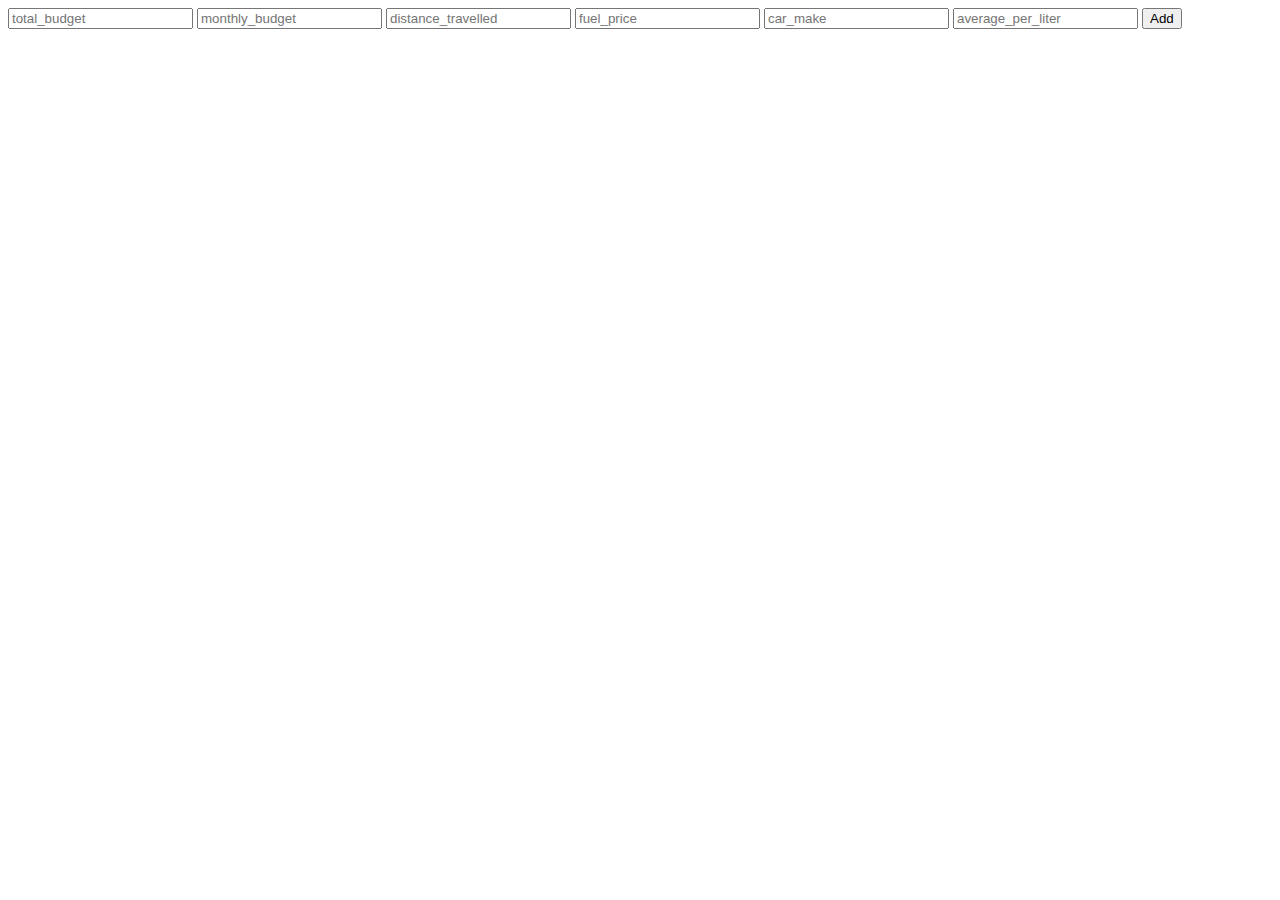
<file: New folder/templates/test.html>
<!DOCTYPE html>
<html lang="en">
<head>
    <meta charset="UTF-8">
    <title>Title</title>
</head>
<body>

    <form action="/add" method="POST">
        <input type="number" placeholder="total_budget"         name="a">
        <input type="number" placeholder="monthly_budget"       name="b">
        <input type="number" placeholder="distance_travelled"   name="c">
        <input type="number" placeholder="fuel_price"           name="d">
        <input type="text"   placeholder="car_make"             name="e">
        <input type="number" placeholder="average_per_liter"    name="f">
        <input type="submit" value="Add">
    </form>
</body>
</html>
</file>
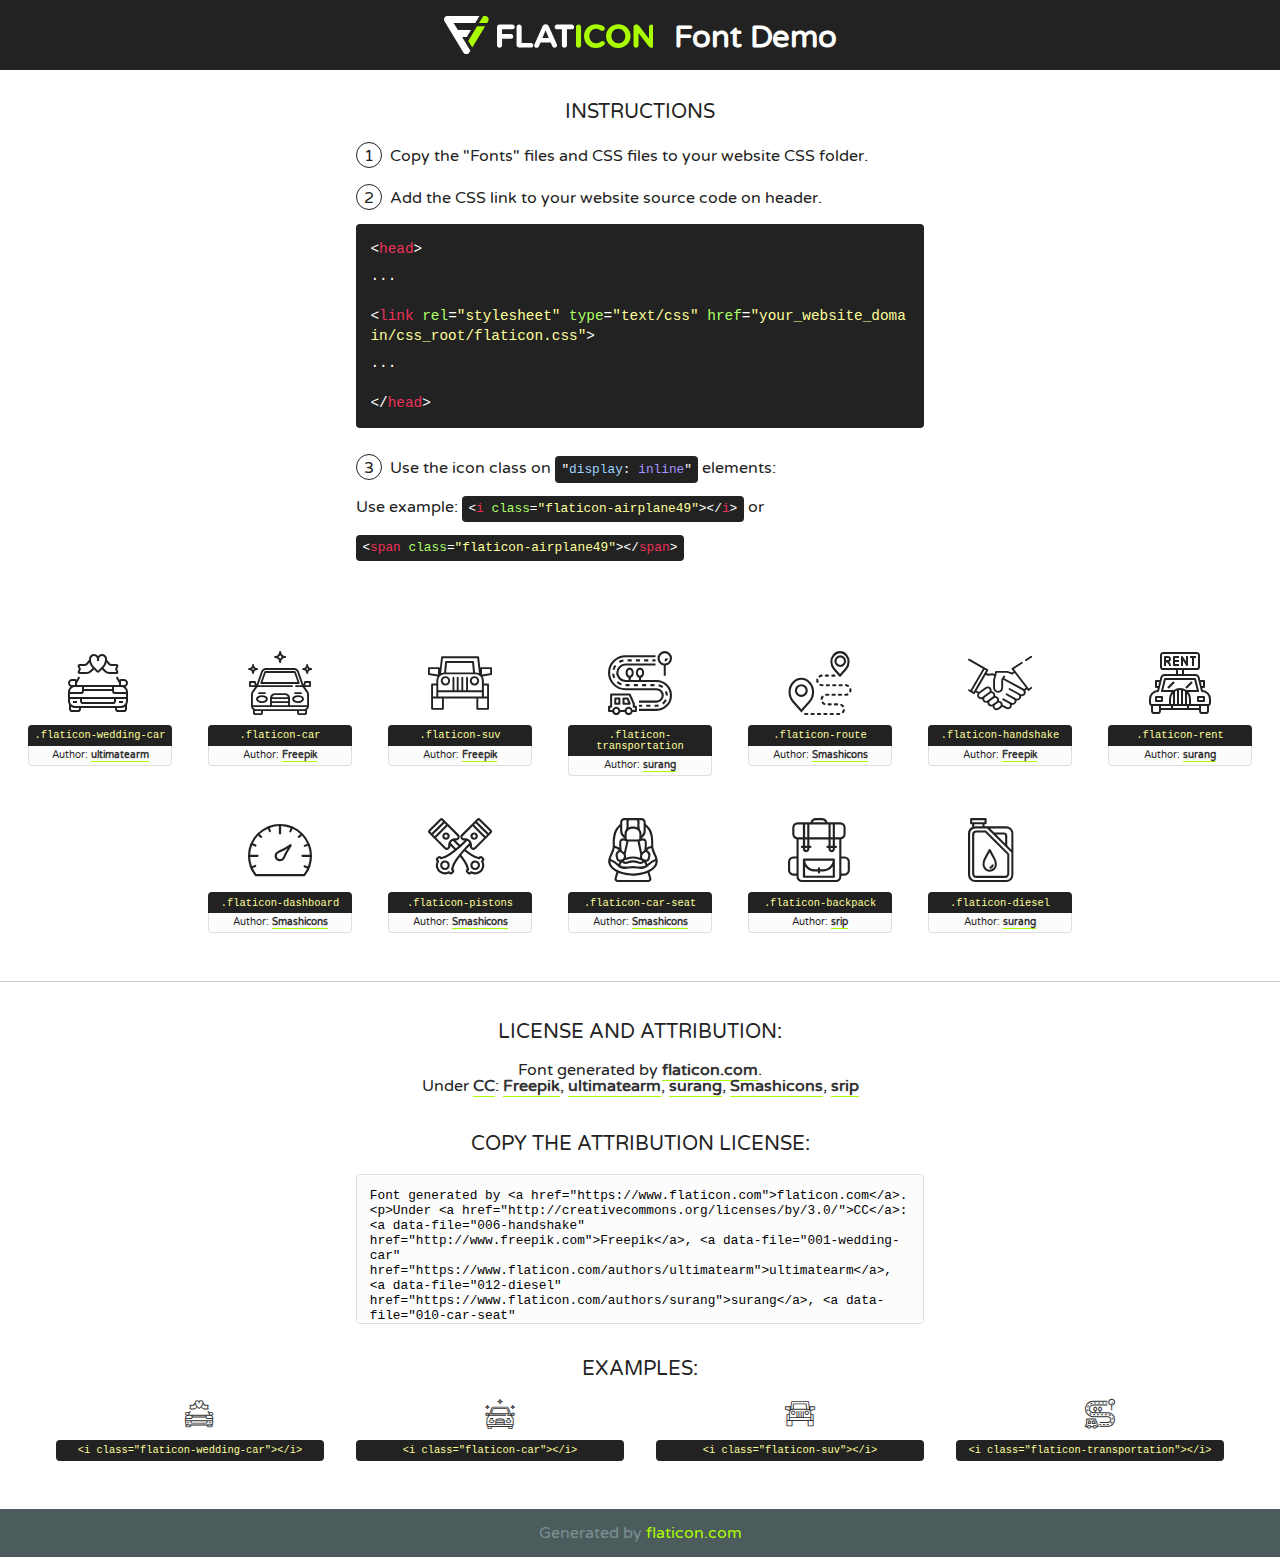
<file: New folder/static/fonts/flaticon/font/flaticon.html>
<!DOCTYPE html>
<!--
  Flaticon icon font: Flaticon
  Creation date: 29/10/2019 06:11
-->
<html>
<!DOCTYPE html>
<html>

<head>
    <title>Flaticon WebFont</title>
    <link href="http://fonts.googleapis.com/css?family=Varela+Round" rel="stylesheet" type="text/css" />
    <link rel="stylesheet" type="text/css" href="flaticon.css">
    <meta charset="UTF-8">
    <style>
    html, body, div, span, applet, object, iframe,
    h1, h2, h3, h4, h5, h6, p, blockquote, pre,
    a, abbr, acronym, address, big, cite, code,
    del, dfn, em, img, ins, kbd, q, s, samp,
    small, strike, strong, sub, sup, tt, var,
    b, u, i, center,
    dl, dt, dd, ol, ul, li,
    fieldset, form, label, legend,
    table, caption, tbody, tfoot, thead, tr, th, td,
    article, aside, canvas, details, embed, 
    figure, figcaption, footer, header, hgroup, 
    menu, nav, output, ruby, section, summary,
    time, mark, audio, video {
        margin: 0;
        padding: 0;
        border: 0;
        font-size: 100%;
        font: inherit;
        vertical-align: baseline;
    }
    /* HTML5 display-role reset for older browsers */
    article, aside, details, figcaption, figure, 
    footer, header, hgroup, menu, nav, section {
        display: block;
    }
    body {
        line-height: 1;
    }
    ol, ul {
        list-style: none;
    }
    blockquote, q {
        quotes: none;
    }
    blockquote:before, blockquote:after,
    q:before, q:after {
        content: '';
        content: none;
    }
    table {
        border-collapse: collapse;
        border-spacing: 0;
    }
    body {
        font-family: 'Varela Round', Helvetica, Arial, sans-serif;
        font-size: 16px;
        color: #222;
    }
    a {
        color: #333;
        border-bottom: 1px solid #a9fd00;
        font-weight: bold;
        text-decoration: none;
    }
    * {
        -moz-box-sizing: border-box;
        -webkit-box-sizing: border-box;
        box-sizing: border-box;
        margin: 0;
        padding: 0;
    }
    [class^="flaticon-"]:before, [class*=" flaticon-"]:before, [class^="flaticon-"]:after, [class*=" flaticon-"]:after {
        font-family: Flaticon;
        font-size: 30px;
        font-style: normal;
        margin-left: 20px;
        color: #333;
    }
    .wrapper {
        max-width: 600px;
        margin: auto;
        padding: 0 1em;
    }
    .title {
        font-size: 1.25em;
        text-align: center;
        margin-bottom: 1em;
        text-transform: uppercase;
    }
    header {
        text-align: center;
        background-color: #222;
        color: #fff;
        padding: 1em;
    }
    header .logo {
        width: 210px;
        height: 38px;
        display: inline-block;
        vertical-align: middle;
        margin-right: 1em;
        border: none;
    }
    header strong {
        font-size: 1.95em;
        font-weight: bold;
        vertical-align: middle;
        margin-top: 5px;
        display: inline-block;
    }
    .demo {
        margin: 2em auto;
        line-height: 1.25em;
    }
    .demo ul li {
        margin-bottom: 1em;
    }
    .demo ul li .num {
        color: #222;
        border-radius: 20px;
        display: inline-block;
        width: 26px;
        padding: 3px;
        height: 26px;
        text-align: center;
        margin-right: 0.5em;
        border: 1px solid #222;
    }
    .demo ul li code {
        background-color: #222;
        border-radius: 4px;
        padding: 0.25em 0.5em;
        display: inline-block;
        color: #fff;
        font-family: Consolas,Monaco,Lucida Console,Liberation Mono,DejaVu Sans Mono,Bitstream Vera Sans Mono,Courier New, monospace;
        font-weight: lighter;
        margin-top: 1em;
        font-size: 0.8em;
        word-break: break-all;
    }
    .demo ul li code.big {
        padding: 1em;
        font-size: 0.9em;
    }
    .demo ul li code .red {
        color: #EF3159;
    }
    .demo ul li code .green {
        color: #ACFF65;
    }
    .demo ul li code .yellow {
        color: #FFFF99;
    }
    .demo ul li code .blue {
        color: #99D3FF;
    }
    .demo ul li code .purple {
        color: #A295FF;
    }
    .demo ul li code .dots {
        margin-top: 0.5em;
        display: block;
    }
    #glyphs {
        border-bottom: 1px solid #ccc;
        padding: 2em 0;
        text-align: center;
    }
    .glyph {
        display: inline-block;
        width: 9em;
        margin: 1em;
        text-align: center;
        vertical-align: top;
        background: #FFF;
    }
    .glyph .glyph-icon {
        padding: 10px;
        display: block;
        font-family:"Flaticon";
        font-size: 64px;
        line-height: 1;
    }
    .glyph .glyph-icon:before {
        font-size: 64px;
        color: #222;
        margin-left: 0;
    }
    .class-name {
        font-size: 0.65em;
        background-color: #222;
        color: #fff;
        border-radius: 4px 4px 0 0;
        padding: 0.5em;
        color: #FFFF99;
        font-family: Consolas,Monaco,Lucida Console,Liberation Mono,DejaVu Sans Mono,Bitstream Vera Sans Mono,Courier New, monospace;
    }
    .author-name {
        font-size: 0.6em;
        background-color: #fcfcfd;
        border: 1px solid #DEDEE4;
        border-top: 0;
        border-radius: 0 0 4px 4px;
        padding: 0.5em;
    }
    .class-name:last-child {
        font-size: 10px;
        color:#888;
    }
    .class-name:last-child a {
        font-size: 10px;
        color:#555;
    }
    .class-name:last-child a:hover {
        color:#a9fd00;
    }
    .glyph > input {
        display: block;
        width: 100px;
        margin: 5px auto;
        text-align: center;
        font-size: 12px;
        cursor: text;
    }
    .glyph > input.icon-input {
        font-family:"Flaticon";
        font-size: 16px;
        margin-bottom: 10px;
    }
    .attribution .title {
        margin-top: 2em;
    }
    .attribution textarea {
        background-color: #fcfcfd;
        padding: 1em;
        border: none;
        box-shadow: none;
        border: 1px solid #DEDEE4;
        border-radius: 4px;
        resize: none;
        width: 100%;
        height: 150px;
        font-size: 0.8em;
        font-family: Consolas,Monaco,Lucida Console,Liberation Mono,DejaVu Sans Mono,Bitstream Vera Sans Mono,Courier New, monospace;
        -webkit-appearance: none;
    }
    .iconsuse {
        margin: 2em auto;
        text-align: center;
        max-width: 1200px;
    }
    .iconsuse:after {
        content: '';
        display: table;
        clear: both;
    }
    .iconsuse .image {
        float: left;
        width: 25%;
        padding: 0 1em;
    }
    .iconsuse .image p {
        margin-bottom: 1em;
    }
    .iconsuse .image span {
        display: block;
        font-size: 0.65em;
        background-color: #222;
        color: #fff;
        border-radius: 4px;
        padding: 0.5em;
        color: #FFFF99;
        margin-top: 1em;
        font-family: Consolas,Monaco,Lucida Console,Liberation Mono,DejaVu Sans Mono,Bitstream Vera Sans Mono,Courier New, monospace;
    }
    #footer {
        text-align: center;
        background-color: #4C5B5C;
        color: #7c9192;
        padding: 1em;
    }
    #footer a {
        border: none;
        color: #a9fd00;
        font-weight: normal;
    }
    @media (max-width: 960px) {
        .iconsuse .image {
            width: 50%;
        }
    }
    @media (max-width: 560px) {
        .iconsuse .image {
            width: 100%;
        }
    }
    </style>
</head>

<body class="characters-off">

    <header>
        <a href="https://www.flaticon.com" target="_blank" class="logo">
            <svg version="1.1" xmlns="http://www.w3.org/2000/svg" xmlns:xlink="http://www.w3.org/1999/xlink" xmlns:a="http://ns.adobe.com/AdobeSVGViewerExtensions/3.0/" viewBox="0 0 560.875 102.036" enable-background="new 0 0 560.875 102.036" xml:space="preserve">
                <defs>
                </defs>
                <g>
                    <g class="letters">
                        <path fill="#ffffff" d="M141.596,29.675c0-3.777,2.985-6.767,6.764-6.767h34.438c3.426,0,6.15,2.728,6.15,6.15
                        c0,3.43-2.724,6.149-6.15,6.149h-27.674v13.091h23.719c3.429,0,6.151,2.724,6.151,6.15c0,3.43-2.723,6.149-6.151,6.149h-23.719
                        v17.574c0,3.773-2.986,6.761-6.764,6.761c-3.779,0-6.764-2.989-6.764-6.761V29.675z"></path>
                        <path fill="#ffffff" d="M193.844,29.149c0-3.781,2.985-6.767,6.764-6.767c3.776,0,6.763,2.985,6.763,6.767v42.957h25.039
                        c3.426,0,6.149,2.726,6.149,6.153c0,3.425-2.723,6.15-6.149,6.15h-31.802c-3.779,0-6.764-2.986-6.764-6.768V29.149z"></path>
                        <path fill="#ffffff" d="M241.891,75.71l21.438-48.407c1.492-3.341,4.215-5.357,7.906-5.357h0.792
                        c3.686,0,6.323,2.017,7.815,5.357l21.439,48.407c0.436,0.967,0.701,1.845,0.701,2.723c0,3.602-2.809,6.501-6.414,6.501
                        c-3.161,0-5.269-1.845-6.499-4.655l-4.132-9.661h-27.059l-4.301,10.102c-1.144,2.631-3.426,4.214-6.237,4.214
                        c-3.517,0-6.24-2.81-6.24-6.325C241.1,77.64,241.451,76.677,241.891,75.71z M279.932,58.666l-8.521-20.297l-8.526,20.297H279.932
                        z"></path>
                        <path fill="#ffffff" d="M314.864,35.387H301.86c-3.429,0-6.239-2.813-6.239-6.238c0-3.429,2.811-6.24,6.239-6.24h39.533
                        c3.426,0,6.237,2.811,6.237,6.24c0,3.425-2.811,6.238-6.237,6.238h-13.001v42.785c0,3.773-2.99,6.761-6.764,6.761
                        c-3.779,0-6.764-2.989-6.764-6.761V35.387z"></path>
                        <path fill="#A9FD00" d="M352.615,29.149c0-3.781,2.985-6.767,6.767-6.767c3.774,0,6.761,2.985,6.761,6.767v49.024
                        c0,3.773-2.987,6.761-6.761,6.761c-3.781,0-6.767-2.989-6.767-6.761V29.149z"></path>
                        <path fill="#A9FD00" d="M374.132,53.836v-0.179c0-17.481,13.178-31.801,32.065-31.801c9.22,0,15.459,2.458,20.557,6.238
                        c1.402,1.054,2.637,2.985,2.637,5.357c0,3.692-2.985,6.59-6.681,6.59c-1.845,0-3.071-0.702-4.044-1.319
                        c-3.776-2.813-7.729-4.393-12.562-4.393c-10.364,0-17.831,8.611-17.831,19.154v0.173c0,10.542,7.291,19.329,17.831,19.329
                        c5.715,0,9.492-1.756,13.359-4.834c1.049-0.874,2.458-1.491,4.039-1.491c3.429,0,6.325,2.813,6.325,6.236
                        c0,2.106-1.056,3.78-2.282,4.834c-5.539,4.834-12.036,7.733-21.878,7.733C387.572,85.464,374.132,71.493,374.132,53.836z"></path>
                        <path fill="#A9FD00" d="M433.009,53.836v-0.179c0-17.481,13.79-31.801,32.766-31.801c18.981,0,32.592,14.143,32.592,31.628v0.173
                        c0,17.483-13.785,31.807-32.769,31.807C446.625,85.464,433.009,71.32,433.009,53.836z M484.224,53.836v-0.179
                        c0-10.539-7.725-19.326-18.626-19.326c-10.893,0-18.449,8.611-18.449,19.154v0.173c0,10.542,7.73,19.329,18.626,19.329
                        C476.676,72.986,484.224,64.378,484.224,53.836z"></path>
                        <path fill="#A9FD00" d="M506.233,29.321c0-3.774,2.99-6.763,6.767-6.763h1.401c3.252,0,5.183,1.583,7.029,3.953l26.093,34.265
                        V29.059c0-3.692,2.99-6.677,6.681-6.677c3.683,0,6.671,2.985,6.671,6.677v48.934c0,3.78-2.987,6.765-6.764,6.765h-0.436
                        c-3.257,0-5.188-1.581-7.034-3.953l-27.056-35.492v32.944c0,3.687-2.985,6.676-6.678,6.676c-3.683,0-6.673-2.989-6.673-6.676
                        V29.321z"></path>
                    </g>
                    <g class="insignia">
                        <path fill="#ffffff" d="M48.372,56.137h12.517l11.156-18.537H37.186L25.688,18.539h57.825L94.668,0H9.271
                        C5.925,0,2.842,1.801,1.198,4.716c-1.644,2.907-1.593,6.482,0.134,9.343l50.38,83.501c1.678,2.781,4.689,4.476,7.938,4.476
                        c3.246,0,6.257-1.695,7.935-4.476l2.898-4.804L48.372,56.137z"></path>
                        <g class="i">
                            <path fill="#A9FD00" d="M93.575,18.539h0.031v0.004l21.652,0.004l2.705-4.488c1.727-2.861,1.778-6.436,0.133-9.343
                            C116.454,1.801,113.371,0,110.026,0h-5.294L93.575,18.539z"></path>
                            <polygon fill="#A9FD00" points="88.291,27.356 64.725,66.486 75.519,84.404 109.942,27.356"></polygon>
                        </g>
                    </g>
                </g>
            </svg>
        </a>
        <strong>Font Demo</strong>
    </header>


    <section class="demo wrapper">

        <p class="title">Instructions</p>

        <ul>
            <li>
                <span class="num">1</span>Copy the "Fonts" files and CSS files to your website CSS folder.
            </li>
            <li>
                <span class="num">2</span>Add the CSS link to your website source code on header.
                <code class="big">
                    &lt;<span class="red">head</span>&gt;
                    <br/><span class="dots">...</span>
                    <br/>&lt;<span class="red">link</span> <span class="green">rel</span>=<span class="yellow">"stylesheet"</span> <span class="green">type</span>=<span class="yellow">"text/css"</span> <span class="green">href</span>=<span class="yellow">"your_website_domain/css_root/flaticon.css"</span>&gt;
                    <br/><span class="dots">...</span>
                    <br/>&lt;/<span class="red">head</span>&gt;
                </code>
            </li>

            <li>
                <p>
                    <span class="num">3</span>Use the icon class on <code>"<span class="blue">display</span>:<span class="purple"> inline</span>"</code> elements:
                    <br />
                    Use example: <code>&lt;<span class="red">i</span> <span class="green">class</span>=<span class="yellow">&quot;flaticon-airplane49&quot;</span>&gt;&lt;/<span class="red">i</span>&gt;</code> or <code>&lt;<span class="red">span</span> <span class="green">class</span>=<span class="yellow">&quot;flaticon-airplane49&quot;</span>&gt;&lt;/<span class="red">span</span>&gt;</code>
            </li>
        </ul>

    </section>




   <section id="glyphs">          
    
      
        <div class="glyph"><div class="glyph-icon flaticon-wedding-car"></div>
            <div class="class-name">.flaticon-wedding-car</div>
            <div class="author-name">Author: <a data-file="001-wedding-car" href="https://www.flaticon.com/authors/ultimatearm">ultimatearm</a> </div> 
        </div>        
        
        <div class="glyph"><div class="glyph-icon flaticon-car"></div>
            <div class="class-name">.flaticon-car</div>
            <div class="author-name">Author: <a data-file="002-car" href="http://www.freepik.com">Freepik</a> </div> 
        </div>        
        
        <div class="glyph"><div class="glyph-icon flaticon-suv"></div>
            <div class="class-name">.flaticon-suv</div>
            <div class="author-name">Author: <a data-file="003-suv" href="http://www.freepik.com">Freepik</a> </div> 
        </div>        
        
        <div class="glyph"><div class="glyph-icon flaticon-transportation"></div>
            <div class="class-name">.flaticon-transportation</div>
            <div class="author-name">Author: <a data-file="004-transportation" href="https://www.flaticon.com/authors/surang">surang</a> </div> 
        </div>        
        
        <div class="glyph"><div class="glyph-icon flaticon-route"></div>
            <div class="class-name">.flaticon-route</div>
            <div class="author-name">Author: <a data-file="005-route" href="https://www.flaticon.com/authors/smashicons">Smashicons</a> </div> 
        </div>        
        
        <div class="glyph"><div class="glyph-icon flaticon-handshake"></div>
            <div class="class-name">.flaticon-handshake</div>
            <div class="author-name">Author: <a data-file="006-handshake" href="http://www.freepik.com">Freepik</a> </div> 
        </div>        
        
        <div class="glyph"><div class="glyph-icon flaticon-rent"></div>
            <div class="class-name">.flaticon-rent</div>
            <div class="author-name">Author: <a data-file="007-rent" href="https://www.flaticon.com/authors/surang">surang</a> </div> 
        </div>        
        
        <div class="glyph"><div class="glyph-icon flaticon-dashboard"></div>
            <div class="class-name">.flaticon-dashboard</div>
            <div class="author-name">Author: <a data-file="008-dashboard" href="https://www.flaticon.com/authors/smashicons">Smashicons</a> </div> 
        </div>        
        
        <div class="glyph"><div class="glyph-icon flaticon-pistons"></div>
            <div class="class-name">.flaticon-pistons</div>
            <div class="author-name">Author: <a data-file="009-pistons" href="https://www.flaticon.com/authors/smashicons">Smashicons</a> </div> 
        </div>        
        
        <div class="glyph"><div class="glyph-icon flaticon-car-seat"></div>
            <div class="class-name">.flaticon-car-seat</div>
            <div class="author-name">Author: <a data-file="010-car-seat" href="https://www.flaticon.com/authors/smashicons">Smashicons</a> </div> 
        </div>        
        
        <div class="glyph"><div class="glyph-icon flaticon-backpack"></div>
            <div class="class-name">.flaticon-backpack</div>
            <div class="author-name">Author: <a data-file="011-backpack" href="https://www.flaticon.com/authors/srip">srip</a> </div> 
        </div>        
        
        <div class="glyph"><div class="glyph-icon flaticon-diesel"></div>
            <div class="class-name">.flaticon-diesel</div>
            <div class="author-name">Author: <a data-file="012-diesel" href="https://www.flaticon.com/authors/surang">surang</a> </div> 
        </div>        
        

    </section>



    <section class="attribution wrapper"   style="text-align:center;">

      <div class="title">License and attribution:</div><div class="attrDiv">Font generated by <a href="https://www.flaticon.com">flaticon.com</a>. <div><p>Under <a href="http://creativecommons.org/licenses/by/3.0/">CC</a>: <a data-file="006-handshake" href="http://www.freepik.com">Freepik</a>, <a data-file="001-wedding-car" href="https://www.flaticon.com/authors/ultimatearm">ultimatearm</a>, <a data-file="012-diesel" href="https://www.flaticon.com/authors/surang">surang</a>, <a data-file="010-car-seat" href="https://www.flaticon.com/authors/smashicons">Smashicons</a>, <a data-file="011-backpack" href="https://www.flaticon.com/authors/srip">srip</a></p>  </div>
      </div>
      <div class="title">Copy the Attribution License:</div>

    <textarea onclick="this.focus();this.select();">Font generated by &lt;a href=&quot;https://www.flaticon.com&quot;&gt;flaticon.com&lt;/a&gt;. <p>Under <a href="http://creativecommons.org/licenses/by/3.0/">CC</a>: <a data-file="006-handshake" href="http://www.freepik.com">Freepik</a>, <a data-file="001-wedding-car" href="https://www.flaticon.com/authors/ultimatearm">ultimatearm</a>, <a data-file="012-diesel" href="https://www.flaticon.com/authors/surang">surang</a>, <a data-file="010-car-seat" href="https://www.flaticon.com/authors/smashicons">Smashicons</a>, <a data-file="011-backpack" href="https://www.flaticon.com/authors/srip">srip</a></p>  
     </textarea>

    </section>

    <section class="iconsuse">

          <div class="title">Examples:</div>            
             
            <div class="image">
                <p>
                    <i class="glyph-icon flaticon-wedding-car"></i> 
                    <span>&lt;i class=&quot;flaticon-wedding-car&quot;&gt;&lt;/i&gt;</span>
                </p>
            </div>
            
            <div class="image">
                <p>
                    <i class="glyph-icon flaticon-car"></i> 
                    <span>&lt;i class=&quot;flaticon-car&quot;&gt;&lt;/i&gt;</span>
                </p>
            </div>
            
            <div class="image">
                <p>
                    <i class="glyph-icon flaticon-suv"></i> 
                    <span>&lt;i class=&quot;flaticon-suv&quot;&gt;&lt;/i&gt;</span>
                </p>
            </div>
            
            <div class="image">
                <p>
                    <i class="glyph-icon flaticon-transportation"></i> 
                    <span>&lt;i class=&quot;flaticon-transportation&quot;&gt;&lt;/i&gt;</span>
                </p>
            </div>
                       
        </div>
                            
    </section>

<div id="footer">
    <div>Generated by <a href="https://www.flaticon.com">flaticon.com</a>
    </div>
</div>



</body>
</html>
</file>
<file: New folder/static/fonts/flaticon/font/flaticon.css>
/*
  	Flaticon icon font: Flaticon
  	Creation date: 29/10/2019 06:11
  	*/

@font-face {
  font-family: "Flaticon";
  src: url("./Flaticon.eot");
  src: url("./Flaticon.eot?#iefix") format("embedded-opentype"),
       url("./Flaticon.woff2") format("woff2"),
       url("./Flaticon.woff") format("woff"),
       url("./Flaticon.ttf") format("truetype"),
       url("./Flaticon.svg#Flaticon") format("svg");
  font-weight: normal;
  font-style: normal;
}

@media screen and (-webkit-min-device-pixel-ratio:0) {
  @font-face {
    font-family: "Flaticon";
    src: url("./Flaticon.svg#Flaticon") format("svg");
  }
}

[class^="flaticon-"]:before, [class*=" flaticon-"]:before,
[class^="flaticon-"]:after, [class*=" flaticon-"]:after {   
  font-family: Flaticon;
        font-size: 20px;
font-style: normal;
margin-left: 20px;
}

.flaticon-wedding-car:before { content: "\f100"; }
.flaticon-car:before { content: "\f101"; }
.flaticon-suv:before { content: "\f102"; }
.flaticon-transportation:before { content: "\f103"; }
.flaticon-route:before { content: "\f104"; }
.flaticon-handshake:before { content: "\f105"; }
.flaticon-rent:before { content: "\f106"; }
.flaticon-dashboard:before { content: "\f107"; }
.flaticon-pistons:before { content: "\f108"; }
.flaticon-car-seat:before { content: "\f109"; }
.flaticon-backpack:before { content: "\f10a"; }
.flaticon-diesel:before { content: "\f10b"; }
</file>
